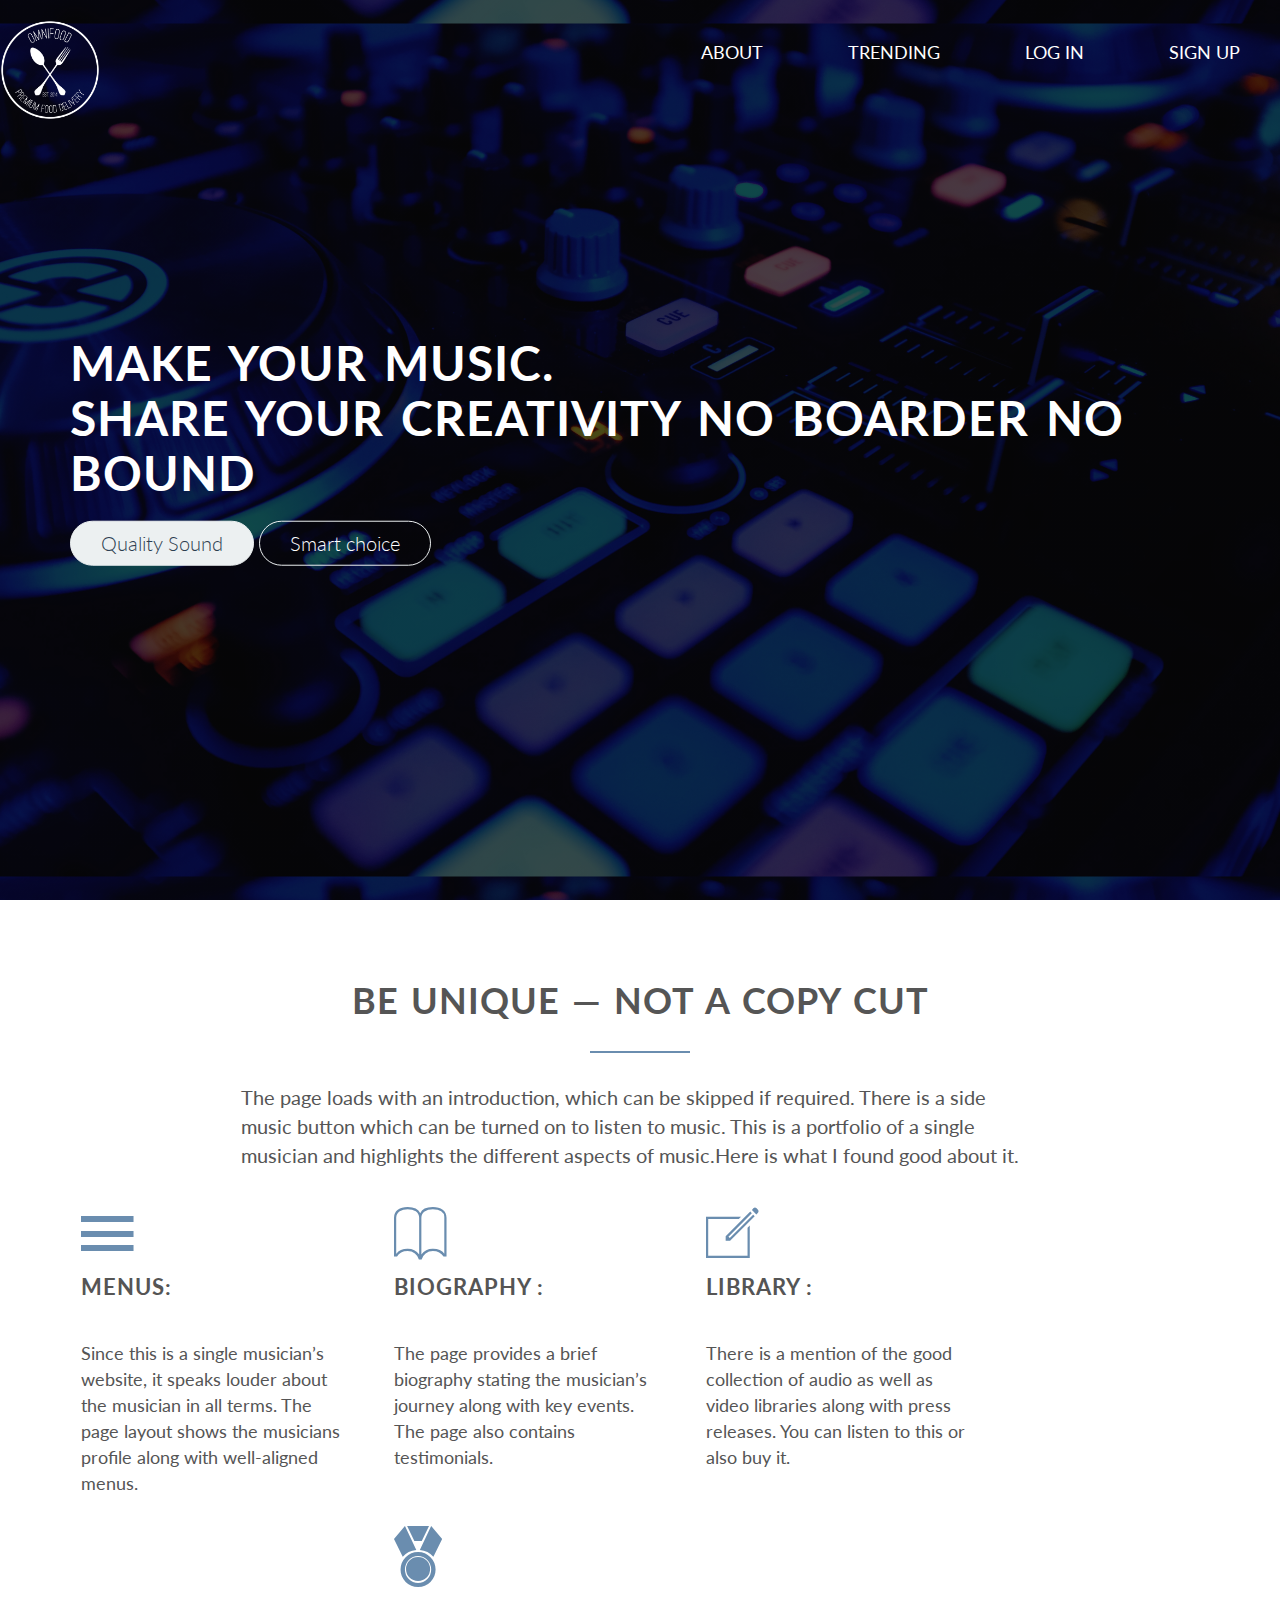
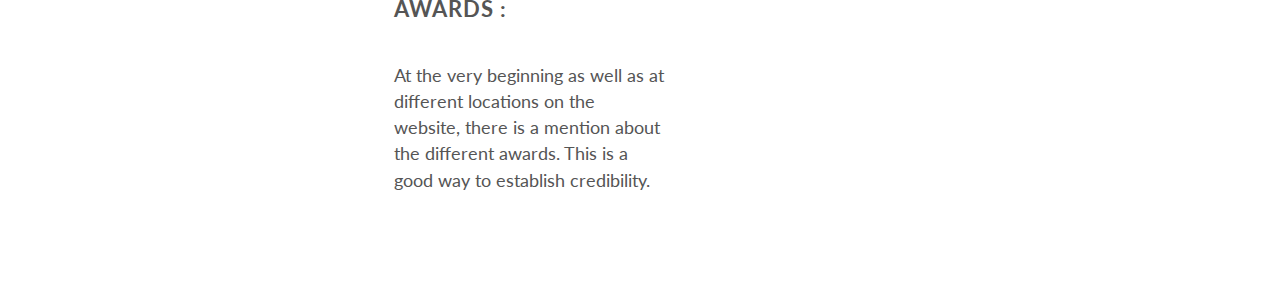
<file: first step2/index.html>
<!DOCTYPE html>
<html lang="en">
    <head>
        <link rel="stylesheet" type="text/css" href="vendors/css/normalize.css">
        <link rel="stylesheet" type="text/css" href="vendors/css/Grid.css">
        <link rel="stylesheet" type="text/css" href="vendors/css/ionicons.min.css">
        <link rel="stylesheet" type="text/css" href="resources/css/style.css">
        <link href="https://fonts.googleapis.com/css?family=Lato:100,300,300i,400&display=swap" rel="stylesheet">
        <title>Col-Lab-Orator</title>
    </head>
    <body>
        <nav>
            <div>
                <img src="resources/img/logo-white.png" alt="Beat Logo" class="logo">
                <ul class="main-nav">
                    <li><a href="#">About</a> </li>
                    <li><a href="#">Trending</a> </li>
                    <li><a href="#">Log In</a> </li>
                    <li><a href="#">Sign Up</a> </li>
                </ul>
            </div>
        </nav>
        <header>
            <div class="hero-text-box">
                <h1>Make your music.<br>Share your Creativity no boarder no bound</h1>
                <a class="btn btn-full" href="#">Quality Sound</a>
                <a class="btn btn-ghost" href="#">Smart choice</a>
            </div>
        
        </header>
        
        <section>
            <div class="row">
                <h2>Be unique &mdash; Not a copy cut</h2>
                <p class="long-copy">
                    The page loads with an introduction, which can be skipped if required. There is a side music button which can be turned on to listen to music. This is a portfolio of a single musician and highlights the different aspects of music.Here is what I found good about it.
                </p>
            </div>
            
           <div class="row" >
                <div class="col span-1-of-4 box">
                    <i class="ion-android-menu icon-big"></i>
                    <h3>Menus:</h3>
                    <p>
                        Since this is a single musician’s website, it speaks louder about the musician in all terms. The page layout shows the musicians profile along with well-aligned menus.  
                    </p>
                </div>
            
                <div class="col span-1-of-4 box">
                    <i class="ion-ios-book-outline icon-big"></i>
                    <h3>Biography :</h3>
                    <p>
                        The page provides a brief biography stating the musician’s journey along with key events. The page also contains testimonials.
                    </p>
                </div>
            
                <div class="col span-1-of-4 box">
                    <i class="ion-ios-compose-outline icon-big"></i>
                    <h3>Library : </h3>
                    <p>
                        There is a mention of the good collection of audio as well as video libraries along with press releases. You can listen to this or also buy it.
                    </p>
                </div>
            
                <div class="col span-1-of-4 box ">
                    <i class="ion-ribbon-a icon-big"></i>
                    <h3>Awards :</h3>
                    <p>
                        At the very beginning as well as at different locations on the website, there is a mention about the different awards. This is a good way to establish credibility.
                    </p>
                </div>
            </div>
        
        </section>
    </body>

</html>
</file>
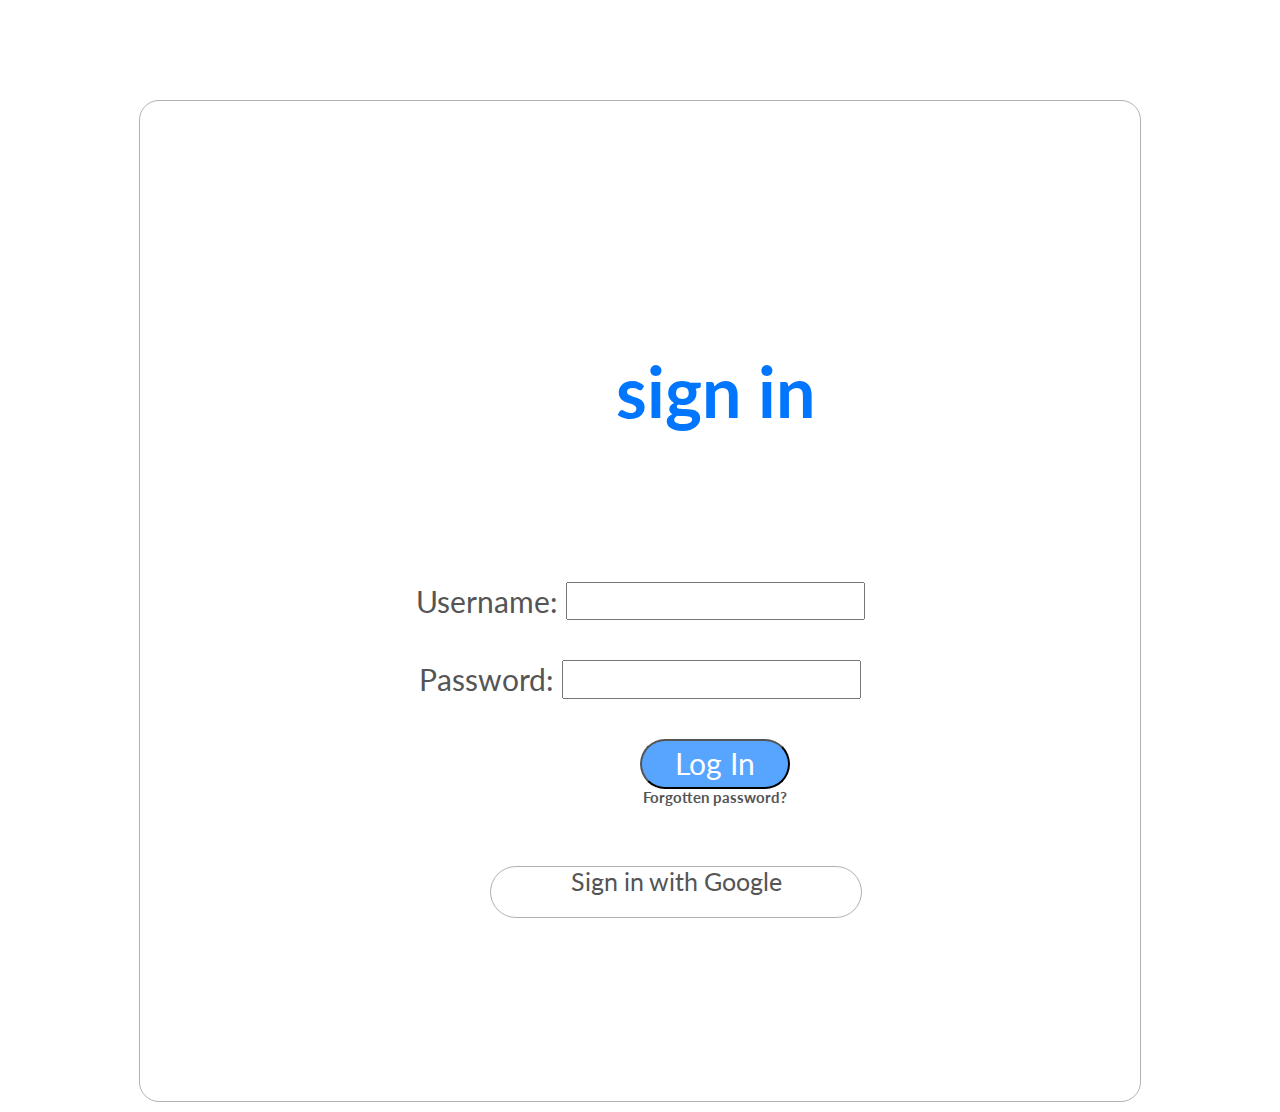
<file: first step2/loginPage.html>
<!DOCTYPE html>
<html lang="en">
    <head>
        <link rel="stylesheet" type="text/css" href="vendors/css/normalize.css">
        <link rel="stylesheet" type="text/css" href="vendors/css/Grid.css">
        <link rel="stylesheet" type="text/css" href="vendors/css/ionicons.min.css">
        <link rel="stylesheet" type="text/css" href="resources/css/login.css">
        <link href="https://fonts.googleapis.com/css?family=Lato:100,300,300i,400&display=swap" rel="stylesheet">
        <title>Col-Lab-Orator</title>
    </head>
    <body>
        <div >
            
        </div>
          <div class="box-1">
              <h1 class="inbox-4">sign in</h1>
              <form action="#" class="btn1-style"> 
                
                <p class="inbox-1">Username:
                  <input type="text" name="username" size="15"                
                maxlength="30" />
                </p> 
                <p class="inbox-2">Password:
                  <input type="password" name="password" size="15"
                 maxlength="30" />
                </p>
                  <input class="inbox-3" type="submit" value="Log In" />
                  <h6 class="inbox-5"> Forgotten password?</h6>
                  
                  <div class=box-2>
          <i class="fab fa-google"></i> 
                      Sign in with Google</div>
              </form>
        </div>
        
        
        
        
    </body>

</html>
</file>
<file: first step2/vendors/css/Grid.css>
/*  SECTIONS  ============================================================================= */

.section {
	clear: both;
	padding: 0px;
	margin: 0px;
}

/*  GROUPING  ============================================================================= */

.row {
    zoom: 1; /* For IE 6/7 (trigger hasLayout) */
}

.row:before,
.row:after {
    content:"";
    display:table;
}
.row:after {
    clear:both;
}

/*  GRID COLUMN SETUP   ==================================================================== */

.col {
	display: block;
	float:left;
	margin: 1% 0 1% 1.6%;
}

.col:first-child { margin-left: 0; } /* all browsers except IE6 and lower */


/*  REMOVE MARGINS AS ALL GO FULL WIDTH AT 480 PIXELS */

@media only screen and (max-width: 480px) {
	.col { 
		/*margin: 1% 0 1% 0%;*/
        margin: 0;
	}
}


/*  GRID OF TWO   ============================================================================= */


.span-2-of-2 {
	width: 100%;
}

.span-1-of-2 {
	width: 49.2%;
}

/*  GO FULL WIDTH AT LESS THAN 480 PIXELS */

@media only screen and (max-width: 480px) {
	.span-2-of-2 {
		width: 100%; 
	}
	.span-1-of-2 {
		width: 100%; 
	}
}


/*  GRID OF THREE   ============================================================================= */

	
.span-3-of-3 {
	width: 100%; 
}

.span-2-of-3 {
	width: 66.13%; 
}

.span-1-of-3 {
	width: 32.26%; 
}


/*  GO FULL WIDTH AT LESS THAN 480 PIXELS */

@media only screen and (max-width: 480px) {
	.span-3-of-3 {
		width: 100%; 
	}
	.span-2-of-3 {
		width: 100%; 
	}
	.span-1-of-3 {
		width: 100%;
	}
}

/*  GRID OF FOUR   ============================================================================= */

	
.span-4-of-4 {
	width: 100%; 
}

.span-3-of-4 {
	width: 74.6%; 
}

.span-2-of-4 {
	width: 49.2%; 
}

.span-1-of-4 {
	width: 23.8%; 
}


/*  GO FULL WIDTH AT LESS THAN 480 PIXELS */

@media only screen and (max-width: 480px) {
	.span-4-of-4 {
		width: 100%; 
	}
	.span-3-of-4 {
		width: 100%; 
	}
	.span-2-of-4 {
		width: 100%; 
	}
	.span-1-of-4 {
		width: 100%; 
	}
}


/*  GRID OF FIVE   ============================================================================= */

	
.span-5-of-5 {
	width: 100%;
}

.span-4-of-5 {
  	width: 79.68%; 
}

.span-3-of-5 {
  	width: 59.36%; 
}

.span-2-of-5 {
  	width: 39.04%;
}

.span-1-of-5 {
  	width: 18.72%;
}


/*  GO FULL WIDTH AT LESS THAN 480 PIXELS */

@media only screen and (max-width: 480px) {
	.span-5-of-5 {
		width: 100%; 
	}
	.span-4-of-5 {
		width: 100%; 
	}
	.span-3-of-5 {
		width: 100%; 
	}
	.span-2-of-5 {
		width: 100%; 
	}
	.span-1-of-5 {
		width: 100%; 
	}
}


/*  GRID OF SIX   ============================================================================= */


.span-6-of-6 {
	width: 100%;
}

.span-5-of-6 {
  	width: 83.06%;
}

.span-4-of-6 {
  	width: 66.13%;
}

.span-3-of-6 {
  	width: 49.2%;
}

.span-2-of-6 {
  	width: 32.26%;
}

.span-1-of-6 {
  	width: 15.33%;
}


/*  GO FULL WIDTH AT LESS THAN 480 PIXELS */

@media only screen and (max-width: 480px) {
	.span-6-of-6 {
		width: 100%; 
	}
	.span-5-of-6 {
		width: 100%; 
	}
	.span-4-of-6 {
		width: 100%; 
	}
	.span-3-of-6 {
		width: 100%; 
	}
	.span-2-of-6 {
		width: 100%; 
	}
	.span-1-of-6 {
		width: 100%; 
	}
}



/*  GRID OF SEVEN   ============================================================================= */


.span-7-of-7 {
	width: 100%;
}

.span-6-of-7 {
	width: 85.48%;
}

.span-5-of-7 {
  	width: 70.97%;
}

.span-4-of-7 {
  	width: 56.45%;
}

.span-3-of-7 {
  	width: 41.94%;
}

.span-2-of-7 {
  	width: 27.42%;
}

.span-1-of-7 {
  	width: 12.91%;
}


/*  GO FULL WIDTH AT LESS THAN 480 PIXELS */

@media only screen and (max-width: 480px) {
	.span-7-of-7 {
		width: 100%; 
	}
	.span-6-of-7 {
		width: 100%; 
	}
	.span-5-of-7 {
		width: 100%; 
	}
	.span-4-of-7 {
		width: 100%; 
	}
	.span-3-of-7 {
		width: 100%; 
	}
	.span-2-of-7 {
		width: 100%; 
	}
	.span-1-of-7 {
		width: 100%; 
	}
}


/*  GRID OF EIGHT   ============================================================================= */

	
.span-8-of-8 {
	width: 100%;
}

.span-7-of-8 {
	width: 87.3%; 
}

.span-6-of-8 {
	width: 74.6%; 
}

.span-5-of-8 {
	width: 61.9%; 
}

.span-4-of-8 {
	width: 49.2%; 
}

.span-3-of-8 {
	width: 36.5%;
}

.span-2-of-8 {
	width: 23.8%; 
}

.span-1-of-8 {
	width: 11.1%; 
}


/*  GO FULL WIDTH AT LESS THAN 480 PIXELS */

@media only screen and (max-width: 480px) {
	.span-8-of-8 {
		width: 100%; 
	}
	.span-7-of-8 {
		width: 100%; 
	}
	.span-6-of-8 {
		width: 100%; 
	}
	.span-5-of-8 {
		width: 100%; 
	}
	.span-4-of-8 {
		width: 100%; 
	}
	.span-3-of-8 {
		width: 100%; 
	}
	.span-2-of-8 {
		width: 100%; 
	}
	.span-1-of-8 {
		width: 100%; 
	}
}


/*  GRID OF NINE   ============================================================================= */


.span-9-of-9 {
	width: 100%;
}

.span-8-of-9 {
	width: 88.71%;
}

.span-7-of-9 {
	width: 77.42%; 
}

.span-6-of-9 {
	width: 66.13%; 
}

.span-5-of-9 {
	width: 54.84%; 
}

.span-4-of-9 {
	width: 43.55%; 
}

.span-3-of-9 {
	width: 32.26%;
}

.span-2-of-9 {
	width: 20.97%; 
}

.span-1-of-9 {
	width: 9.68%; 
}


/*  GO FULL WIDTH AT LESS THAN 480 PIXELS */

@media only screen and (max-width: 480px) {
	.span-9-of-9 {
		width: 100%; 
	}
	.span-8-of-9 {
		width: 100%; 
	}
	.span-7-of-9 {
		width: 100%; 
	}
	.span-6-of-9 {
		width: 100%; 
	}
	.span-5-of-9 {
		width: 100%; 
	}
	.span-4-of-9 {
		width: 100%; 
	}
	.span-3-of-9 {
		width: 100%; 
	}
	.span-2-of-9 {
		width: 100%; 
	}
	.span-1-of-9 {
		width: 100%; 
	}
}


/*  GRID OF TEN   ============================================================================= */


.span-10-of-10 {
	width: 100%;
}

.span-9-of-10 {
	width: 89.84%;
}

.span-8-of-10 {
	width: 79.68%;
}

.span-7-of-10 {
	width: 69.52%; 
}

.span-6-of-10 {
	width: 59.36%; 
}

.span-5-of-10 {
	width: 49.2%; 
}

.span-4-of-10 {
	width: 39.04%; 
}

.span-3-of-10 {
	width: 28.88%;
}

.span-2-of-10 {
	width: 18.72%; 
}

.span-1-of-10 {
	width: 8.56%; 
}


/*  GO FULL WIDTH AT LESS THAN 480 PIXELS */

@media only screen and (max-width: 480px) {
	.span-10-of-10 {
		width: 100%; 
	}
	.span-9-of-10 {
		width: 100%; 
	}
	.span-8-of-10 {
		width: 100%; 
	}
	.span-7-of-10 {
		width: 100%; 
	}
	.span-6-of-10 {
		width: 100%; 
	}
	.span-5-of-10 {
		width: 100%; 
	}
	.span-4-of-10 {
		width: 100%; 
	}
	.span-3-of-10 {
		width: 100%; 
	}
	.span-2-of-10 {
		width: 100%; 
	}
	.span-1-of-10 {
		width: 100%; 
	}
}


/*  GRID OF ELEVEN   ============================================================================= */

.span-11-of-11 {
	width: 100%;
}

.span-10-of-11 {
	width: 90.76%;
}

.span-9-of-11 {
	width: 81.52%;
}

.span-8-of-11 {
	width: 72.29%;
}

.span-7-of-11 {
	width: 63.05%; 
}

.span-6-of-11 {
	width: 53.81%; 
}

.span-5-of-11 {
	width: 44.58%; 
}

.span-4-of-11 {
	width: 35.34%; 
}

.span-3-of-11 {
	width: 26.1%;
}

.span-2-of-11 {
	width: 16.87%; 
}

.span-1-of-11 {
	width: 7.63%; 
}


/*  GO FULL WIDTH AT LESS THAN 480 PIXELS */

@media only screen and (max-width: 480px) {
	.span-11-of-11 {
		width: 100%; 
	}
	.span-10-of-11 {
		width: 100%; 
	}
	.span-9-of-11 {
		width: 100%; 
	}
	.span-8-of-11 {
		width: 100%; 
	}
	.span-7-of-11 {
		width: 100%; 
	}
	.span-6-of-11 {
		width: 100%; 
	}
	.span-5-of-11 {
		width: 100%; 
	}
	.span-4-of-11 {
		width: 100%; 
	}
	.span-3-of-11 {
		width: 100%; 
	}
	.span-2-of-11 {
		width: 100%; 
	}
	.span-1-of-11 {
		width: 100%; 
	}
}


/*  GRID OF TWELVE   ============================================================================= */

.span-12-of-12 {
	width: 100%;
}

.span-11-of-12 {
	width: 91.53%;
}

.span-10-of-12 {
	width: 83.06%;
}

.span-9-of-12 {
	width: 74.6%;
}

.span-8-of-12 {
	width: 66.13%;
}

.span-7-of-12 {
	width: 57.66%; 
}

.span-6-of-12 {
	width: 49.2%; 
}

.span-5-of-12 {
	width: 40.73%; 
}

.span-4-of-12 {
	width: 32.26%; 
}

.span-3-of-12 {
	width: 23.8%;
}

.span-2-of-12 {
	width: 15.33%; 
}

.span-1-of-12 {
	width: 6.86%; 
}


/*  GO FULL WIDTH AT LESS THAN 480 PIXELS */

@media only screen and (max-width: 480px) {
	.span-12-of-12 {
		width: 100%; 
	}
	.span-11-of-12 {
		width: 100%; 
	}
	.span-10-of-12 {
		width: 100%; 
	}
	.span-9-of-12 {
		width: 100%; 
	}
	.span-8-of-12 {
		width: 100%; 
	}
	.span-7-of-12 {
		width: 100%; 
	}
	.span-6-of-12 {
		width: 100%; 
	}
	.span-5-of-12 {
		width: 100%; 
	}
	.span-4-of-12 {
		width: 100%; 
	}
	.span-3-of-12 {
		width: 100%; 
	}
	.span-2-of-12 {
		width: 100%; 
	}
	.span-1-of-12 {
		width: 100%; 
	}
}
</file>
<file: first step2/resources/css/style.css>
/*---------------------------*/
/*------BASIC SETUP---*/
/*---------------------------*/
*{
    margin: 0;
    padding: 0;
}

html{
    background-color: #fff;
    color: #555;
    font-family:'Lato', 'Arial', sans-serif;
    font-weight: 300px;
    font-size: 20px;
    text-rendering: optimizeLegibility;
}
/*---------------------------*/
/*--REUSABLE COMPONENTS--*/
/*---------------------------*/
.row {
    max-width: 1140px;
    margin: 0 auto;
}

section {
    padding: 80px 0;
    
}
.box {
    padding: 1%;
    left: 15%;
}
/*--PARAGRAPH--*/
.long-copy {
    line-height: 145%;
    width: 70%;
    margin-left: 15%;
}

.box p {
    font-size: 90%;
    line-height: 145%;
    
    
}

/*---ICONS--*/

.icon-big {
    font-size: 350%;
    display: block;
    color: #6a8daf;
}


/*----------------------------*/
/*--HEADER----*/
/*---------------------------*/

header {
    background-image: linear-gradient(rgba(0, 0, 0, 0.7), rgba(0, 0, 0, 0.7)), url(img/dj-equipment.jpg);
    background-size: contain;
    background-position: center;
    height: 100vh;
}
.hero-text-box{
    position: absolute;
    width: 1140px;
    top: 50%;
    left: 50%;
    transform: translate(-50%, -50%);
}

.logo {
    
    height: 100px;
    width: auto;
    float:left;
    margin-top: 20px;
}

.main-nav {
    
    float: right;
    list-style: none;
    
}
.main-nav li {
    display: inline-block;
    margin: 40px;
}

.main-nav li a:link,
.main-nav li a:visited {
    padding: 8px 0;
    color: #fff;
    text-decoration: none;
    text-transform: uppercase;
    font-size: 90%;
    border-bottom: 2px solid transparent;
    transition: border-bottom 0.2s;
}

.main-nav li a:hover,
.main-nav li a:active {
    border-bottom: 2px solid #6a8daf;
}



/*----HEADINGS-----*/
h1,
h2,
h3 {
    
    font-weight: 300px;
    text-transform: uppercase;
    letter-spacing: 1px;
    
}
h1 {
    margin-top: 0;
    margin-bottom: 20px;
    color: #fff;
    font-size: 240%;
    word-spacing: 4px;
   
}

h2{
    font-size: 180%;
    word-spacing: 2px;
    text-align: center;
    margin-bottom: 30px;
    
}
h3 {
    font-size: 110%;
    margin-bottom: 15%;
}

h2:after {
    display: block;
    height: 2px;
    background-color: #6a8daf;
    content: "";
    width: 100px;
    margin: 0 auto;
    margin-top: 30px;
}

/*----BUTTONS----*/ 
.btn:link,
.btn:visited {
    display: inline-block;
    padding: 10px 30px;
    font-weight: 300;
    text-decoration: none;
    border-radius: 200px;
    
}

.btn-full:link,
.btn-full:visited {
    background-color: #ecf0f1;
    border: 1px solid #ecf0f1;
    color: #2c3e50;
}

.btn-ghost:link,
.btn-ghost:visited {
    border: 1px solid #ecf0f1;
    color: #fff;
}
.btn:hover,
.btn:active {
    background-color: #cfd9db;
    
}

.btn-full:hover,
.btn-full:active {
    
    border: 1px solid #ecf0f1;
   
}

.btn-ghost:hover,
.btn-ghost:active {
    border: 1px solid #ecf0f1;
    color: #2c3e50;
    
}
</file>
<file: first step2/resources/css/login.css>
/*---------------------------*/
/*------BASIC SETUP---*/
/*---------------------------*/
*{
    margin: 0;
    padding: 0;
}

html{
    background-color: #fff;
    color: #555;
    font-family:'Lato', 'Arial', sans-serif;
    font-weight: 300px;
    font-size: 20px;
    text-rendering: optimizeLegibility;
}

body{
    text-align: center;
}


.box-1 {
    width: 1000px;
    height: 1000px;
    border: 1px solid #b2b2b2;
    margin: 100px auto 10px auto;
    text-align: center;
    border-radius: 20px 20px;
    font-size: 30px;
   
}

.btn1-style {
    margin: 150px auto 10px auto;
    text-align: center;
    
}

.inbox-1 {
    
    margin-bottom: 10px;
    
}

.inbox-2 {
    margin-top: 40px;
    margin-bottom: 40px;
}

.inbox-3 {
    width: 150px;
    height:50px;
    background-color: #57a5ff;
    color:#fff;
    margin-left: 150px;
    border-radius: 30px 30px; 
}

.box-2 {
  
    font-size: 25px;
    width: 370px;
    height: 50px;
    margin-top: 60px;
    border: 1px solid #b2b2b2;
    border-radius: 30px 30px;
    margin-left: 350px;

    
}

.inbox-4 {
    font-size: 70px;
    font-weight: 500px;
    color:  #0076ff;
    margin-top: 250px;
    margin-left: 150px;
   
}

.inbox-5 {
    font-size:15px ;
    color: #555;
    margin-left:150px;
}

.icon {
    font-size: 350%;
    display: block;
    color: #6a8daf;
}

.fab {
    
}
</file>
